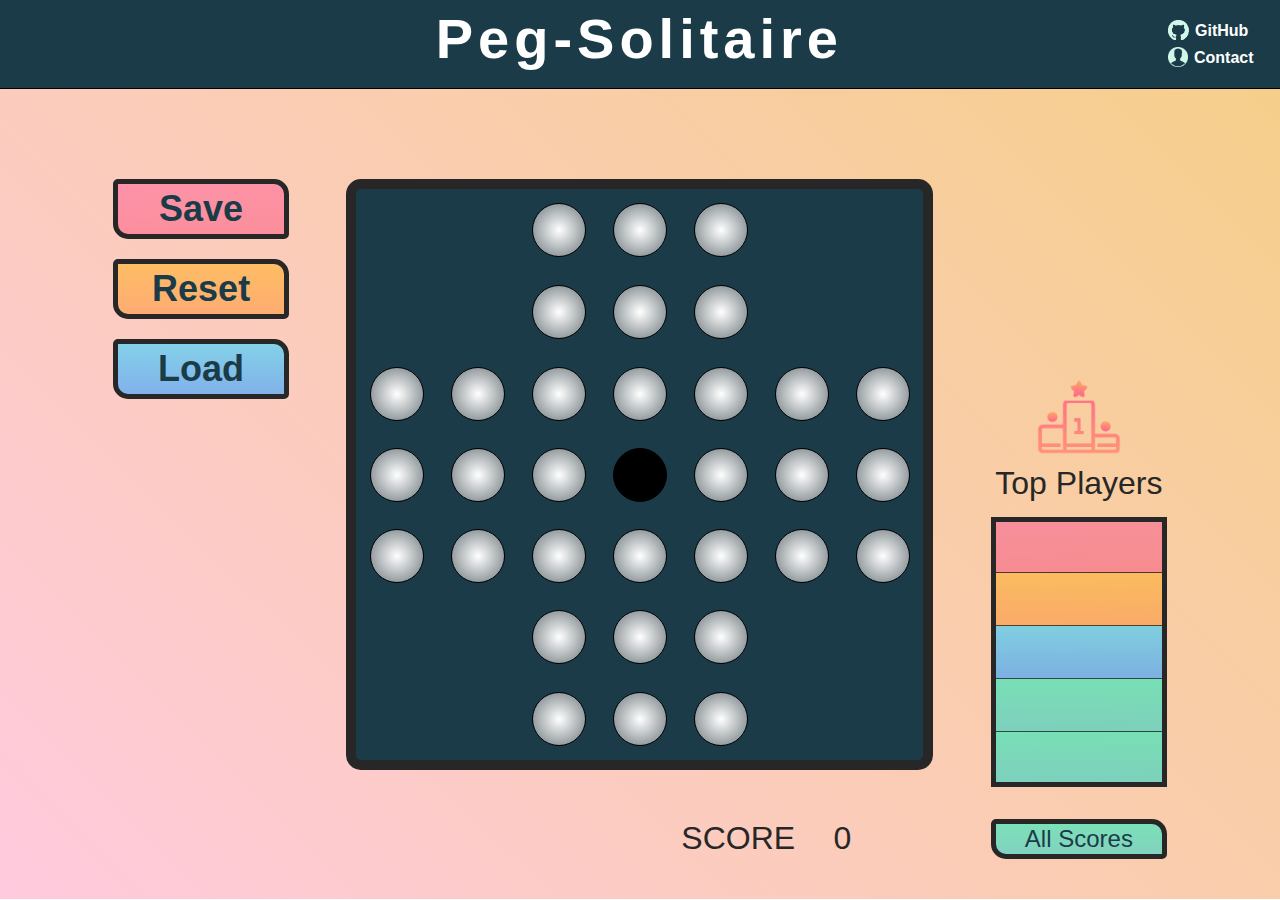
<file: index.html>
<!DOCTYPE html>
<html lang="en" dir="ltr">
  <head>  
    <meta charset="utf-8">
    <title>Peg-Solitaire</title>  
    <link rel="stylesheet" href="css/reset.css">
    <link rel="stylesheet" href="css/game-page/modal.css">
    <link rel="stylesheet" href="css/game-page/header.css">
    <link rel="stylesheet" href="css/game-page/main.css">
    <script src="js/init.js"></script>
    <script src="js/board.js"></script>
    <script src="js/generate-html.js"></script>
    <script src="js/handlers.js"></script>
    <script src="js/game-functionalitys.js"></script>
    <script src="js/change-css.js"></script>
  </head>
  <body>   
    <header >
      <div id="left-title">
        <h1>Peg-Solitaire</h1> 
      </div>
      <div id="right-contacts">
        <a href="https://github.com/CarracedoGaston/Peg-Solitaire" target="_blank">
          <img class="contact-img" src="img/gitHub-icon.png">
          GitHub
        </a>
        <a href="index-contact.html" target="_blank">
          <img class="contact-img" src="img/contact-icon.png">
          Contact
        </a>
      </div>   
    </header> 
    <div id="modal">
      <label id="modal-label-win">Winner, Please save your score!</label>
      <label id="modal-label-lose">Game Over, Please save your score!</label>
      <div id="modal-input">
        <input id="save-input" type="text" placeholder="Name">
      </div> 
      <div id="modal-buttons">
        <button id="accept-save" class="modal-buttons">Accept</button>
        <button id="accept-load" class="modal-buttons">Accept</button>
        <button id="cancel" class="modal-buttons">Cancel</button>
      </div>  
    </div>
    <main>
      <div id="left-main">
        <button id="save-game" class="left-buttons">Save</button>
        <button id="reset-game" class="left-buttons">Reset</button>
        <button id="load-game" class="left-buttons">Load</button>
      </div>
      <div id="middle-main">
        <div id="mid-container">
          <div id="board" class="board"></div>
          <div id="game-score">
            <div id="score-left">SCORE</div>
            <div id="score-right"></div>
          </div>
        </div>  
      </div>
      <div id="right-main">
        <div id="right-container">
          <div id="table-img">
            <img id="top-players" src="img/top-players.png">
          </div>
          <div id="table-title">Top Players</div>
          <table id="table">
            <tr id="leader-0"> 
              <td id="leader-name-0" class="name"></td>
              <td id="leader-score-0" class="score"></td>
              <td id="leader-date-0" class="date"></td>
            </tr> 
            <tr id="leader-1"> 
              <td id="leader-name-1" class="name"></td>
              <td id="leader-score-1" class="score"></td>
              <td id="leader-date-1" class="date"></td>
            </tr> 
            <tr id="leader-2"> 
              <td id="leader-name-2" class="name"></td>
              <td id="leader-score-2" class="score"></td>
              <td id="leader-date-2" class="date"></td>
            </tr> 
            <tr id="leader-3" class="third-leader"> 
              <td id="leader-name-3" class="name"></td>
              <td id="leader-score-3" class="score"></td>
              <td id="leader-date-3" class="date"></td>
            </tr> 
            <tr id="leader-4" class="third-leader"> 
              <td id="leader-name-4" class="name"></td>
              <td id="leader-score-4" class="score"></td>
              <td id="leader-date-4" class="date"></td>
            </tr>  
            <tr id="leader-5" class="fourthy-leader"> 
              <td id="leader-name-5" class="name"></td>
              <td id="leader-score-5" class="score"></td>
              <td id="leader-date-5" class="date"></td>
            </tr>  
            <tr id="leader-6" class="fourthy-leader"> 
              <td id="leader-name-6" class="name"></td>
              <td id="leader-score-6" class="score"></td>
              <td id="leader-date-6" class="date"></td>
            </tr>  
            <tr id="leader-7" class="fourthy-leader"> 
              <td id="leader-name-7" class="name"></td>
              <td id="leader-score-7" class="score"></td>
              <td id="leader-date-7" class="date"></td>
            </tr>  
            <tr id="leader-8" class="fourthy-leader"> 
              <td id="leader-name-8" class="name"></td>
              <td id="leader-score-8" class="score"></td>
              <td id="leader-date-8" class="date"></td>
            </tr>  
            <tr id="leader-9" class="fourthy-leader"> 
              <td id="leader-name-9" class="name"></td>
              <td id="leader-score-9" class="score"></td>
              <td id="leader-date-9" class="date"></td>
            </tr>  
          </table>
          <button id="all-score">All Scores</button>
        </div>
      </div>  
    </main>  
  </body>
</html>
</file>
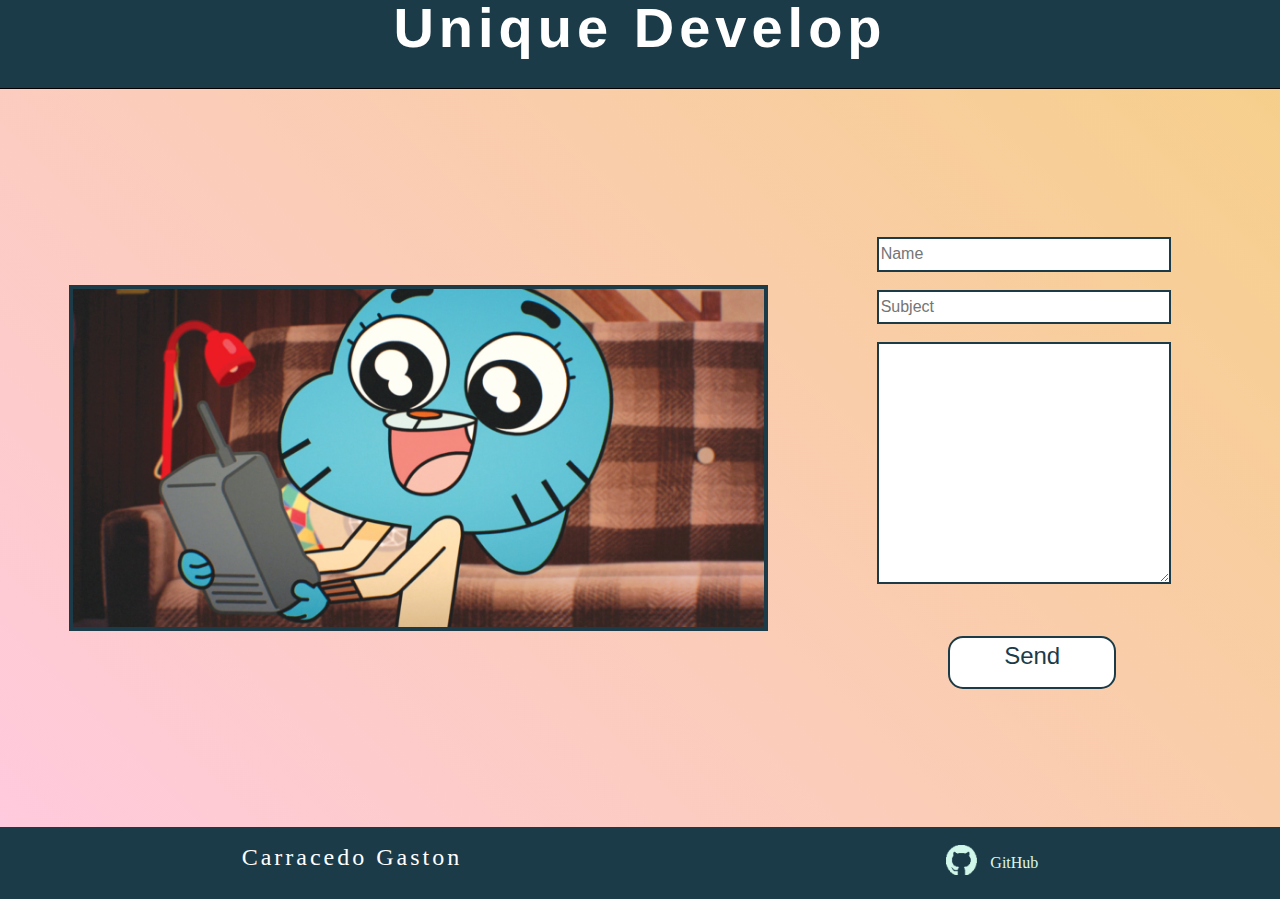
<file: index-contact.html>
<!DOCTYPE html>
<html lang="en" dir="ltr">
  <head>
    <meta charset="UTF-8">
    <title>Contact Page</title>
    <link rel="stylesheet" href="css/reset.css">
    <link rel="stylesheet" href="css/contact-page/main.css">
    <link rel="stylesheet" href="css/contact-page/footer.css">
    <link rel="stylesheet" href="css/contact-page/header.css">
    <script src="js/init-contact-page.js"></script>
  </head>
  <body>
    <header>
      <h1>Unique Develop</h1>
    </header>
    <main>
      <div id="left">
        <div id="img">
          <img src="img/contact-page.jpg">
        </div> 
      </div>
      <div id="right">
        <form>
          <input id="name-input" type="text" placeholder="Name">
          <input id="subject-input" type="text" placeholder="Subject">
          <textarea  id="message-input" cols="30" rows="10"></textarea>
          <a id="send-button" href="">Send</a>
        </form>
      </div>
    </main>
    <footer>
      <div id="info">
        <h2>Carracedo Gaston</h2>
        <a href="https://github.com/CarracedoGaston/Peg-Solitaire" target="_blank">
          <img class="contact-img" src="img/gitHub-icon.png">
          GitHub
        </a>
      </div>
    </footer>
  </body>
</html>
</file>
<file: css/game-page/modal.css>
#modal {
  position: fixed;
  display: none;
  flex-direction: column;
  width: 38vw;
  height: 28vh;
  left: 31vw;
  bottom: 32%;
  z-index: 1;
  background: linear-gradient(45deg, #ff5292, #ffc868);
  border: 5px solid rgb(39, 39, 39);
  border-radius: 15px 15px 15px 15px;
}

#modal-label-lose, #modal-label-win {
  display: none;
  height: 10%;
  font-weight: bolder;
  font-family: sans-serif;
  color: white;
  text-align: center;
}

#modal-input {
  display: flex;
  align-items: center; 
  justify-content: center;
  width: 100%;
  height: 60%;
}

#modal-input input {
  width: 70%; 
  border: 2px solid #1b3b48;
  font-size: 150%; 
  font-weight: bolder;  
  text-transform: lowercase;
}

#modal-buttons {
  display: flex;
  flex-direction: row;
  justify-content: space-around;
  width: 100%;
  height: 40%;
}

#accept-save, #accept-load {
  display: none;
  background: linear-gradient(0deg, #ff9b49, #ffb743);
}

#cancel {
  background: linear-gradient(0deg, #fd527d, #ff5593);
}

.modal-buttons {
  width: 40%;
  height: 80%;
  border: 5px solid rgb(39, 39, 39);
  border-radius: 15px 15px 15px 15px;
  font-size: 150%;
  font-weight: bolder;
  font-family: sans-serif;
  color: #1b3b48;  
}

@media (max-width: 1000px) { 
  #modal {
    width: 87vw;
    height: 50vw;
    left: 6%;
    bottom: 58.5%;
    z-index: 1;
  }

  #modal-label-lose, #modal-label-win {
    font-size: 300%;
  }

  #modal-input input {
    width: 80%;
    height: 30%;
    font-size: 300%; 
  }
  
  .modal-buttons {  
    height: 70%;
    font-size: 300%;
  }
}
/*this media is for when the keyboard on the smartphone popup*/
@media (max-height: 1200px) and (max-width: 1000px ) {
  #modal {
    left: 5%;
    bottom: 35%;
  }
}
</file>
<file: css/game-page/header.css>
header {
  display: flex;
  flex-direction: row;
  align-items: center;
  height: 9.8vh;
  background-color: #1b3b48;
  border-bottom: 0.2vh solid black;
  font-weight: bolder; 
  font-family: sans-serif;
  color: white;
}

a {
  margin-top: 3px;
  padding: 2px;
  color: white;
  text-decoration: none;
}

#left-title {
  width: 90vw;
  margin-top: -10px;
  margin-left: 9vw;
  font-size: 350%;
  text-align: center;
  letter-spacing: 5px;
}

#right-contacts {
  display: flex;
  flex-direction: column;
  width: 10vw;
}

.contact-img {
  height: 20px;
  margin-top: -4px;
  padding: 2px;
}

@media (max-width: 1000px) {
  #left-title {
    width: 75vw;
    font-size: 600%;
    text-align: left;
  }

  #right-contacts {
    display: flex;
    flex-direction: column;
    width: 25vw;
    font-size: 200%;
    text-align: left;
  }

  .contact-img {
    height: 40px;
    margin-top: -8px;
    margin-left: 16px;
    padding: 4px;
  }
}
</file>
<file: css/game-page/main.css>
main {
  display: flex;
  flex-direction: row;
  height: 85vh;
  padding-top: 5vh;
  padding-left: 3vw;
  padding-right: 3vw;  
  background: linear-gradient(45deg, #ff649d57, #f5c779dc);
}

table {
  width: 70%;
  height: 30vh;
  margin-bottom: 3.5vh;
  background-color: rgba(128, 128, 128, 0.082); 
  border: 5px solid rgb(39, 39, 39);
}

tr {
  border-bottom: 1px solid #000000a8;
}

#left-main {
  display: flex;
  flex-direction: column;
  width: 20vw;
  margin-top: 45px;
}

#save-game {
  background: linear-gradient(0deg, #fd527d81, #ff55937c);
}

#reset-game {
  background: linear-gradient(0deg, #ff9b49a6, #ffb743b9);
}

#load-game {
  background: linear-gradient(0deg, #42a4ffa9, #43d3ffa6);
}

.left-buttons {
  width: 70%;
  height: 60px;
  margin-left: 30%;
  margin-bottom: 20px;
  border: 5px solid rgb(39, 39, 39);
  border-radius: 5px 15px 5px 15px;
  font-size: 225%;
  font-weight: bolder;
  font-family: sans-serif;
  color: #1b3b48;
  text-align: center;
}

#middle-main {
  position: relative;
  display: flex;
  justify-content: center;
  width: 50vw;
  padding-left: 3vw;
  padding-right: 3vw; 
}

.board {
  margin-top: 45px;
  background-color: #1b3b48;
  border: 10px solid rgb(39, 39, 39);
  border-radius: 15px 15px 15px 15px;
}

.board button {
  width: 6vh;
  height: 6vh;
  margin: 1.5vh;
  border-radius: 50px;
}

.board button.hidden {
  visibility: hidden;
}

.board button.peg {
  background: radial-gradient(white, #929292a9);
  border: 1px solid #000000;   
}

.board button.hole {
  background-color: black; 
  border: 1px solid #000000; 
}

.board button.selected {
  background: radial-gradient(#2b4869, #000000); 
  border: 1px solid #000000;
}

.board button.suggestion {
  background: radial-gradient(#00ffaa, #000000);
  border: 1px solid #000000; 
}

.board button.peg:hover {
  background: radial-gradient(#69afff, #2b2929);
  border: 1px solid #97ffe9; 
}

#game-score {
  position: absolute;
  display: flex;
  flex-direction: row;
  bottom: 5vh;
  right: 11vw;
  font-size: 200%;
  font-family: sans-serif;
  color: rgb(39, 39, 39);
}

#score-left {
  width: 90%;
  padding-right: 3vw;
  text-align: right; 
}

#score-right {
  width: 10%;
  text-align: right;  
}

#right-main {
  position: relative;
  width: 20vw;
}

#right-container {
  position: absolute;
  width: 100%;
  bottom: 2.5vh;
}

#table-img {
  width: 70%;
  text-align: center;
}

#table-img img {
  height: 100px;
}

#table-title {
  width: 70%;
  margin-bottom: 2vh;
  font-size: 200%;
  font-family: sans-serif;
  color: rgb(39, 39, 39);
  text-align: center;
}

#leader-0 {
  background: linear-gradient(0deg, #fd527d81, #ff55937c);
}

#leader-1 {
  background: linear-gradient(0deg, #ff9b49a6, #ffb743b9);
}

#leader-2 {
  background: linear-gradient(0deg, #42a4ffa9, #43d3ffa6);
}

.third-leader {
  background: linear-gradient(0deg, #39d5c89f, #42eabab0);
  
}

.fourthy-leader {
  background: linear-gradient(0deg, #7d39d59f, #b542eab0);
  border-bottom: 0;
  display: none;
}

.name, .score, .date {
  height: 20%;
  font-size: 150%;
  font-weight: bolder;
  font-family: sans-serif;
  color: #1b3b48;
  vertical-align: middle;
}

.name {
  width: 50%;
  padding-left: 15px;
  text-align: left;
  text-transform: lowercase;
}

.score, .date {
  width: 25%;
  padding-right: 15px;
  text-align: center;
}

.date {
  display: none;
  font-size: 120%;
}

#all-score {
  width: 70%;
  height: 8%;
  margin-bottom: 2vh;
  background: linear-gradient(0deg, #39d5c89f, #42eabab0);
  border: 5px solid rgb(39, 39, 39);
  border-radius: 5px 15px 5px 15px;
  font-size: 150%;
  font-family: sans-serif;
  color: #1b3b48;
}

@media (max-width: 1000px) { 
  main {
    flex-direction: column;
  }

  table {
    width: 75%;
    height: 24vh;
    margin-left: 8%;
    margin-bottom: -30px; 
  }

  #left-main{
    order: 1;
    width: 50vw;
    height: 28%;
  } 

  #save-game, #reset-game, #load-game {
    margin-bottom: 10%;
  }

  .left-buttons {
    width: 70%;
    height: 100px;
    margin-left: 10%;
    font-size: 350%;
  }

  #middle-main {
    width: 100%;
    height: 72%;
    padding-left: 0;
    padding-right: 0;
    order: 3;  
  }

  .board button {
    width: 10vw;
    height: 10vw;
    margin: 1vw;
    border-radius: 50px;
  }

  #game-score {
    bottom: 2vh;
    right: 5.5vw;
    font-size: 400%;
  }
  
  #right-main {
    width: 44vw;
    margin-left: 56%;
    order: 2;  
  }

  #table-img, #all-score {
    display: none;
  }

  #table-title {
    margin-left: 8%;
    margin-bottom: 1vh;
    font-size: 300%;
    font-weight: bolder;
  }
  
  .name, .score {
    margin-top: -10px;
    font-size: 350%;
  }
}
</file>
<file: css/contact-page/main.css>
main {
  display: flex;
  flex-direction: row;
  width: 100vw;
  height: 82vh;
  background: linear-gradient(45deg, #ff649d57, #f5c779dc);
}

form {
  display: flex;
  flex-direction: column;
  align-items: center;
  width: 80%;
  height: 60%;
}
  
input, textarea {
  width: 70%;
  height: 30px;
  margin-bottom: 2vh;
  border: 2px solid  #1b3b48;
}

textarea {
  font-size: 200%;
}

#left {
  display: flex;
  align-items: center;
  width: 60%;
  height: 100%;
  text-align: right;    
}

#left img {
  width: 90%; 
  border: 4px solid #1b3b48;
}

#right {
  display: flex;
  align-items: center;
  justify-content: center;
  width: 40%;
  height: 100%;
}

#message-input {
  height: 27vh;    
}

#right a {
  width: 40%;
  height: 10%;
  margin-top: 3.75vh; 
  margin-left: 4%;
  margin-bottom: -1vh;
  padding-top: 1.5%;
  background-color: white;
  border: 2px solid #1b3b48;
  border-radius: 15px 15px 15px 15px;
  font-size: 150%;
  font-family: sans-serif;
  color:#1b3b48;
  text-align: center;  
}

#right a:hover {
  border-color: #fdb939;
  color: #fdb939;
}

@media (max-width: 1000px) { 
  main {
    display: flex;
    flex-direction: column;
    height: 80vh;
  }

  form {
    height: 100%;
    margin-top: 5vh; 
  }

  input, textarea {
    width: 90%;
    height: 4vh;
    margin-bottom: 2vh;
    border: 5px solid  #1b3b48;
    font-size: 250%;
  }

  textarea {
    font-size: 400%;
  }

  #left {
    width: 100%;
    height: 30vh;
    text-align: center;
  } 

  #right {
    width: 100%;
    height: 50vh;
  }

  #message-input {
    height: 16vh;    
  }

  #right a {
    padding-top: 2%;
    border: 5px solid  #1b3b48;
    font-size: 325%;
  }
}
</file>
<file: css/contact-page/footer.css>
a {
  margin-top: 1vh;
  color: #dbf7e9;
  text-decoration: none;
}

footer {
  width: 100vw;
  height: 8vh;
  background-color: #1b3b48;
}

h2 {
  font-size: 150%;
  color: white;
  letter-spacing: 3px;
}

#info {
  display: flex;
  flex-direction: row;
  justify-content: space-around;   
  width: 100%;
  height: 65%;
  padding-top: 2vh;
}

.contact-img { 
  height: 80%;
  margin-top: -1vh;
  padding-right: 1vh;
}

@media (max-width: 1000px) { 
  footer {
    height: 10vh;
  }

  h2 {
    padding-top: 2vh;
    font-size: 300%;
    letter-spacing: 1px;
  }
  
  #info a {
    width: 30%;
    margin-top: 2.25vh;
    margin-right: -5vw;
    font-size: 250%;
  }

  .contact-img {
    height: 60%;
  }
}
</file>
<file: css/contact-page/header.css>
header {
  width: 100vw;
  height: 9.8vh; 
  vertical-align: middle;
  background-color: #1b3b48;   
  border-bottom: 0.2vh solid black;
  font-family: sans-serif;
  font-weight: bolder;
  text-align: center;  
}
  
h1 {
  font-size: 350%;
  color: white;
  letter-spacing: 5px;
}

@media (max-width: 1000px) { 
  h1 {
    padding-top: 2vh;
    font-size: 600%;
    letter-spacing: 1px;
  }
}
</file>
